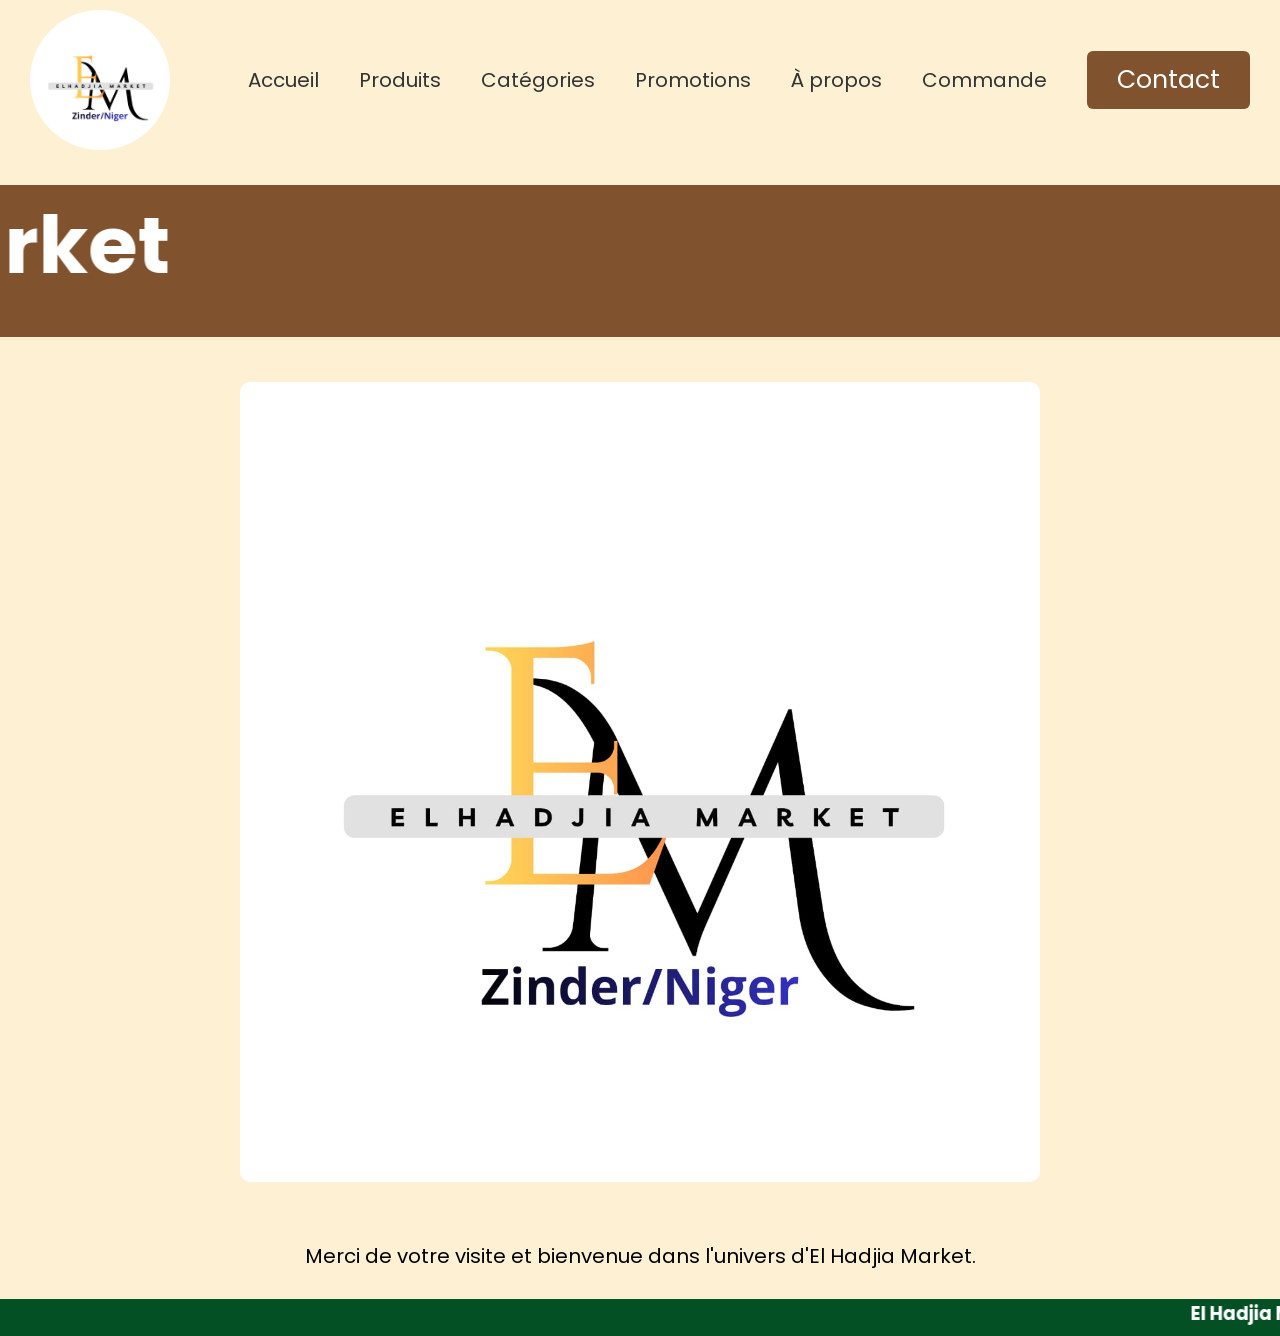
<file: index.html>
<!doctype html>
<html lang="fr">
  <head>
    <meta charset="UTF-8" />
    <meta name="viewport" content="width=device-width, initial-scale=1.0" />
    <title>El Hadjia Market</title>
    <link rel="icon" href="Logo.jpg.jpg" type="image/png" />
    <link rel="stylesheet" href="style.css" />
  </head>
  <body>
    <header>
      <img src="./Logo.jpg" class="logo" alt="El Hadjia Market" />
      <nav class="menu">
        <ul>
          <li><a href="index.html">Accueil</a></li>
          <li><a href="produits.html">Produits</a></li>
          <li><a href="categories.html">Catégories</a></li>
          <li><a href="promotions.html">Promotions</a></li>
          <li><a href="apropos.html">À propos</a></li>
          <li><a href="commande.html">Commande</a></li>
          <button class="btn"><a href="contact.html">Contact</a></button>
        </ul>
      </nav>
    </header>
    <main>
      <div class="home">
        <h4>
          <marquee behavior="scroll" direction="right">
            Bienvenue chez El Hadjia Market
          </marquee>
        </h4>

        <img
          src="Logo.jpg"
          alt="El Hadjia Market"
          class="banner"
          style="margin-top: 45px"
        />
        <p>
          <br />
          Merci de votre visite et bienvenue dans l'univers d'El Hadjia Market.
        </p>
      </div>
      <h3
        style="background-color: #025023;color: whit; padding:10px width:100%;display:block; box-sizing:border-box"
      >
        <marquee behavior="scroll" direction="rigth">
          El Hadjia Market : qualité confiance et satisfaction au quotidien.
        </marquee>
      </h3>
    </main>
  </body>
</html>
</file>
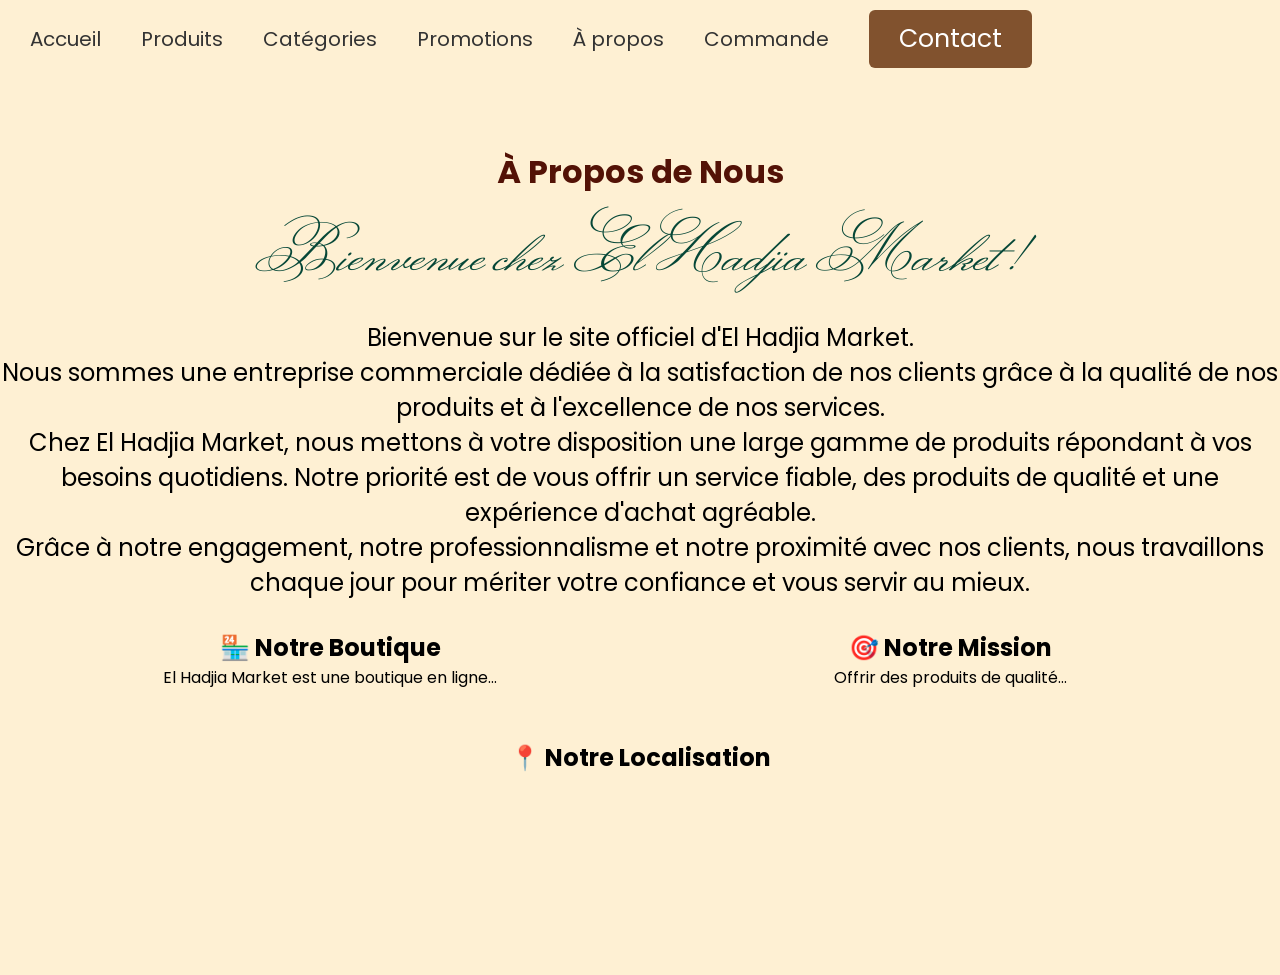
<file: apropos.html>
<!doctype html>
<html lang="fr">
  <head>
    <meta charset="UTF-8" />
    <meta name="viewport" content="width=device-width, initial-scale=1.0" />
    <title>El Hadjia Market</title>
    <link rel="icon" href="Logo.jpg.jpg" type="image/png" />
    <link rel="stylesheet" href="style.css" />
  </head>
  <body>
    <header>
      <nav class="menu">
        <ul>
          <li><a href="index.html">Accueil</a></li>
          <li><a href="produits.html">Produits</a></li>
          <li><a href="categories.html">Catégories</a></li>
          <li><a href="promotions.html">Promotions</a></li>
          <li><a href="apropos.html">À propos</a></li>
          <li><a href="commande.html">Commande</a></li>
          <button class="btn"><a href="contact.html">Contact</a></button>
        </ul>
      </nav>
    </header>
    <main>
      <section class="intro">
        <h1>À Propos de Nous</h1>
        <p>Bienvenue chez El Hadjia Market !</p>
      </section>
      <section align="center" style="font-size: 24px">
        <p>
          Bienvenue sur le site officiel d'El Hadjia Market. <br />
          Nous sommes une entreprise commerciale dédiée à la satisfaction de nos
          clients grâce à la qualité de nos produits et à l'excellence de nos
          services.
        </p>
        <p>
          Chez El Hadjia Market, nous mettons à votre disposition une large
          gamme de produits répondant à vos besoins quotidiens. Notre priorité
          est de vous offrir un service fiable, des produits de qualité et une
          expérience d'achat agréable.
        </p>

        <p>
          Grâce à notre engagement, notre professionnalisme et notre proximité
          avec nos clients, nous travaillons chaque jour pour mériter votre
          confiance et vous servir au mieux.
        </p>
      </section>
      <section class="apropos-contenu">
        <div class="apropos-carte">
          <h2>🏪 Notre Boutique</h2>
          <p>El Hadjia Market est une boutique en ligne...</p>
        </div>

        <div class="apropos-carte">
          <h2>🎯 Notre Mission</h2>
          <p>Offrir des produits de qualité...</p>
        </div>
      </section>

      <!-- CARTE EN DESSOUS CENTRÉE -->
      <div class="carte-localisation">
        <h2>📍 Notre Localisation</h2>
        <iframe
          src="https://www.google.com/maps/embed?pb=!1m18!1m12!1m3!1d127022.87961913986!2d-4.082056!3d5.359952!2m3!1f0!2f0!3f0!3m2!1i1024!2i768!4f13.1!3m3!1m2!1s0xfc1ea5311959121b%3A0x3fe70ddce19221a6!2sAbidjan!5e0!3m2!1sfr!2sci!4v1234567890"
          width="100%"
          height="250"
          style="border: 0; border-radius: 8px"
          allowfullscreen=""
          loading="lazy"
        >
        </iframe>
      </div>
    </main>
  </body>
</html>
</file>
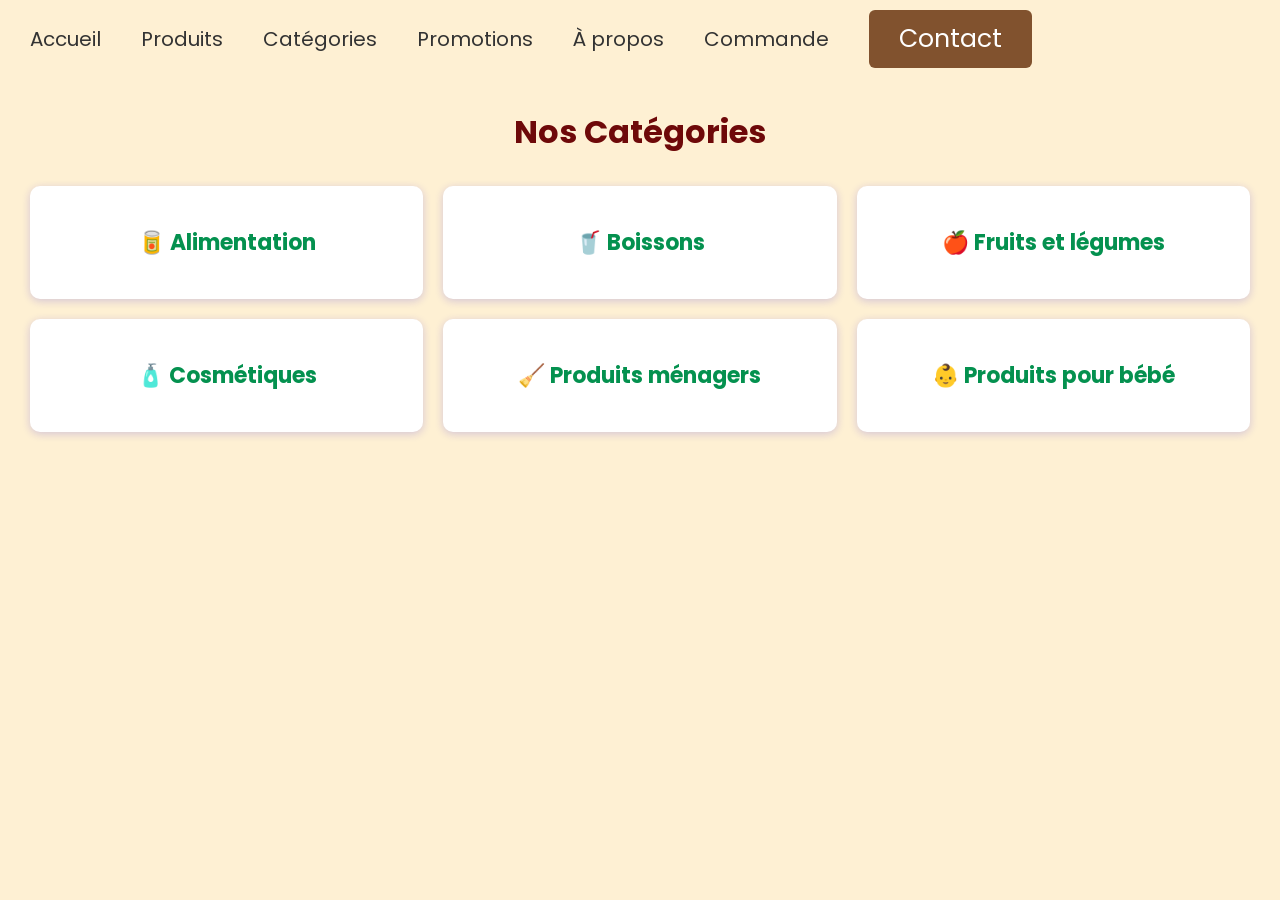
<file: categories.html>
<!doctype html>
<html lang="fr">
  <head>
    <meta charset="UTF-8" />
    <meta name="viewport" content="width=device-width, initial-scale=1.0" />
    <title>El Hadjia Market</title>
    <link rel="icon" href="Logo.jpg.jpg" type="image/png" />
    <link rel="stylesheet" href="style.css" />
  </head>
  <body>
    <header>
      <nav class="menu">
        <ul>
          <li><a href="index.html">Accueil</a></li>
          <li><a href="produits.html">Produits</a></li>
          <li><a href="categories.html">Catégories</a></li>
          <li><a href="promotions.html">Promotions</a></li>
          <li><a href="apropos.html">À propos</a></li>
          <li><a href="commande.html">Commande</a></li>
          <button class="btn"><a href="contact.html">Contact</a></button>
        </ul>
      </nav>
    </header>
    <main>
      <h1>Nos Catégories</h1>

      <div class="categories">
        <div class="categorie">
          <h3>🥫 Alimentation</h3>
        </div>

        <div class="categorie">
          <h3>🥤 Boissons</h3>
        </div>

        <div class="categorie">
          <h3>🍎 Fruits et légumes</h3>
        </div>

        <div class="categorie">
          <h3>🧴 Cosmétiques</h3>
        </div>

        <div class="categorie">
          <h3>🧹 Produits ménagers</h3>
        </div>

        <div class="categorie">
          <h3>👶 Produits pour bébé</h3>
        </div>
      </div>
    </main>
  </body>
</html>
</file>
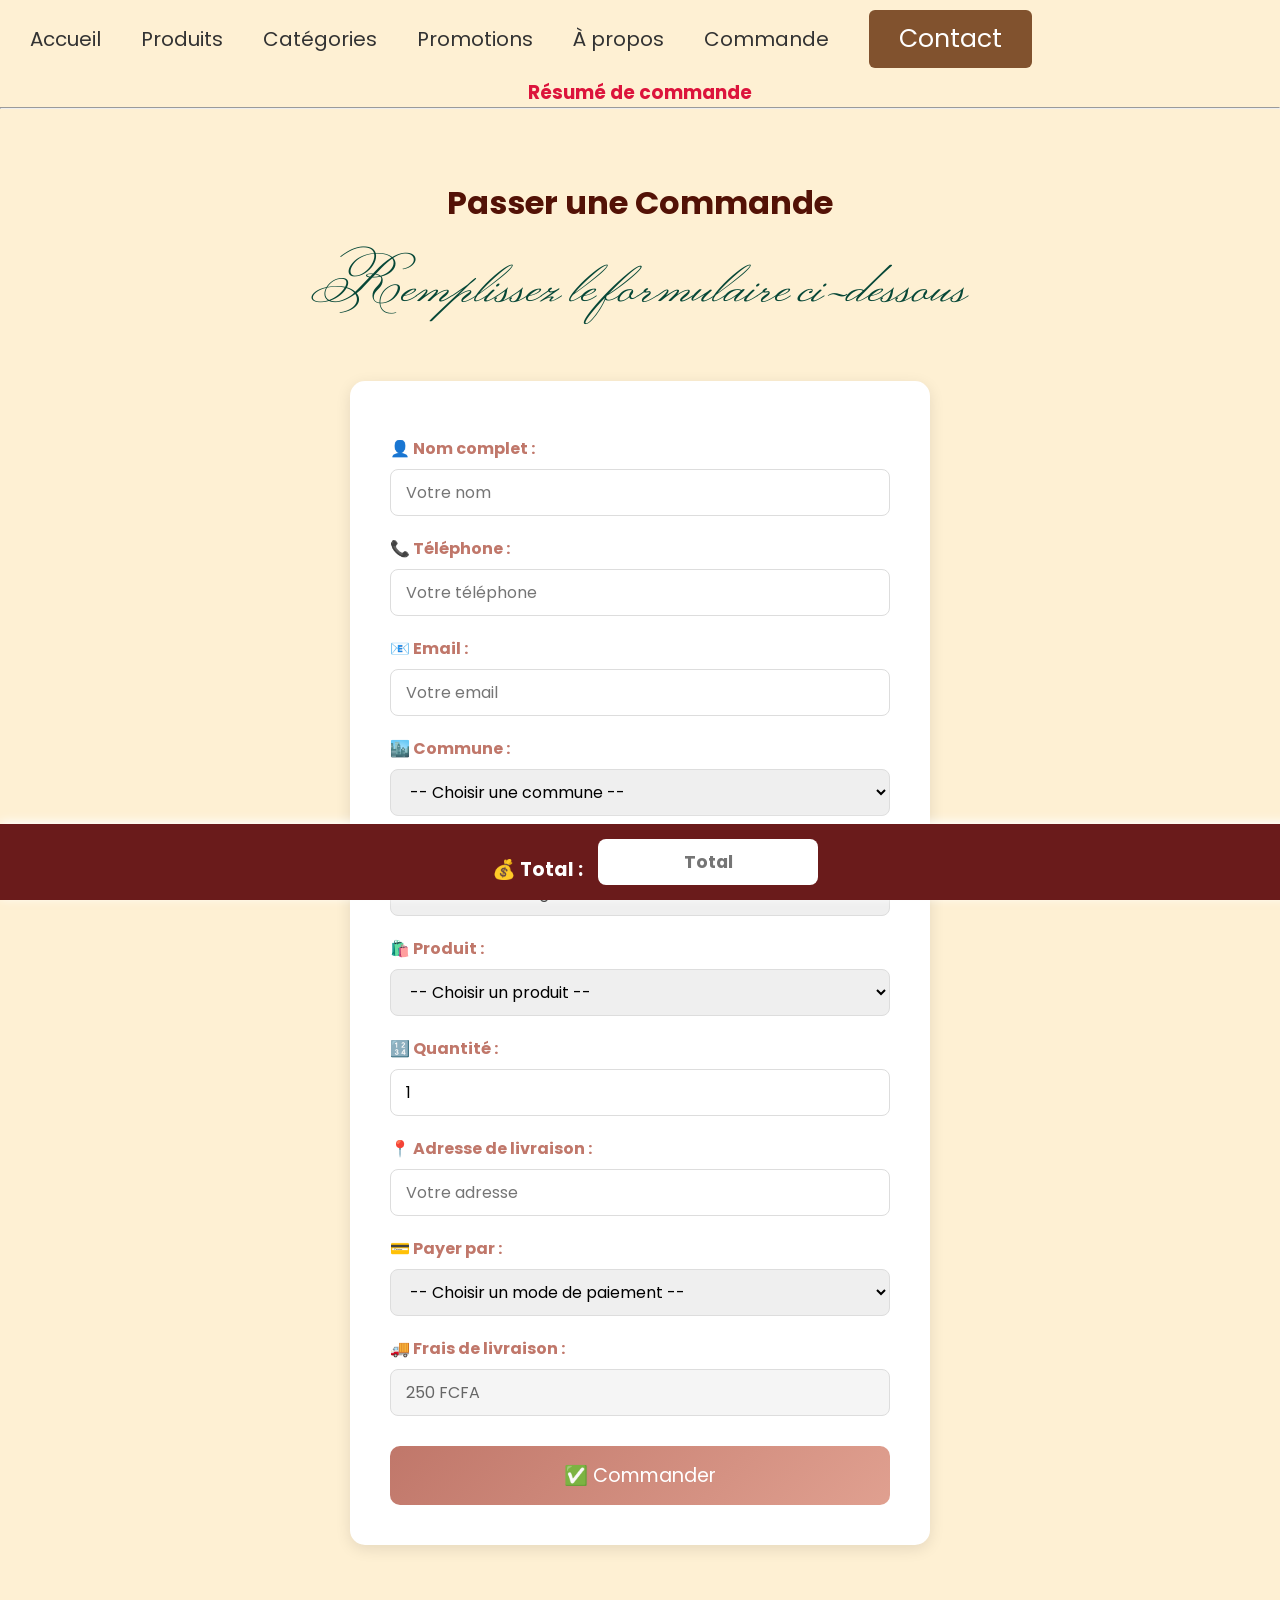
<file: commande.html>
<!doctype html>
<html lang="fr">
  <head>
    <meta charset="UTF-8" />
    <meta name="viewport" content="width=device-width, initial-scale=1.0" />
    <title>El Hadjia Market</title>
    <link rel="icon" href="Logo.jpg.jpg" type="image/png" />
    <link rel="stylesheet" href="style.css" />
  </head>
  <body>
    <header>
      <nav class="menu">
        <ul>
          <li><a href="index.html">Accueil</a></li>
          <li><a href="produits.html">Produits</a></li>
          <li><a href="categories.html">Catégories</a></li>
          <li><a href="promotions.html">Promotions</a></li>
          <li><a href="apropos.html">À propos</a></li>
          <li><a href="commande.html">Commande</a></li>
          <button class="btn"><a href="contact.html">Contact</a></button>
        </ul>
      </nav>
    </header>
    <main>
      <h3 style="color: crimson"><center>Résumé de commande</center></h3>
      <hr />
      <section class="intro">
        <h1>Passer une Commande</h1>
        <p>Remplissez le formulaire ci-dessous</p>
      </section>
      <form action="#" method="POST" class="commande-form">
        <div class="form-groupe">
          <label>👤 Nom complet :</label>
          <input type="text" name="nom" placeholder="Votre nom" required />
        </div>

        <div class="form-groupe">
          <label>📞 Téléphone :</label>
          <input
            type="text"
            name="telephone"
            placeholder="Votre téléphone"
            required
          />
        </div>

        <div class="form-groupe">
          <label>📧 Email :</label>
          <input type="email" name="email" placeholder="Votre email" required />
        </div>

        <div class="form-groupe">
          <label>🏙️ Commune :</label>
          <select name="commune" required>
            <option value="">-- Choisir une commune --</option>
            <option value="Abobo">Abobo</option>
            <option value="Adjamé">Adjamé</option>
            <option value="Attécoubé">Attécoubé</option>
            <option value="Cocody">Cocody</option>
            <option value="Koumassi">Koumassi</option>
            <option value="Marcory">Marcory</option>
            <option value="Plateau">Plateau</option>
            <option value="Port-Bouët">Port-Bouët</option>
            <option value="Treichville">Treichville</option>
            <option value="Yopougon">Yopougon</option>
          </select>
        </div>

        <div class="form-groupe">
          <label>🗺️ Région :</label>
          <select name="region" required>
            <option value="">-- Choisir une région --</option>
            <option value="Abidjan">Abidjan</option>
            <option value="Agnéby-Tiassa">Agnéby-Tiassa</option>
            <option value="Bafing">Bafing</option>
            <option value="Bagoué">Bagoué</option>
            <option value="Béré">Béré</option>
            <option value="Bounkani">Bounkani</option>
            <option value="Cavally">Cavally</option>
            <option value="Folon">Folon</option>
            <option value="Gbêkê">Gbêkê</option>
            <option value="Haut-Sassandra">Haut-Sassandra</option>
            <option value="Marahoué">Marahoué</option>
            <option value="Nawa">Nawa</option>
            <option value="Poro">Poro</option>
            <option value="San-Pédro">San-Pédro</option>
            <option value="Tonkpi">Tonkpi</option>
            <option value="Worodougou">Worodougou</option>
          </select>
        </div>

        <div class="form-groupe">
          <label>🛍️ Produit :</label>
          <select name="produit" required>
            <option value="">-- Choisir un produit --</option>
            <option value="Parfum Aviator - 10 000 FCFA">
              Parfum Aviator - 10 000 FCFA
            </option>
            <option value="Bijoux - 4 500 FCFA">Bijoux - 4 500 FCFA</option>
            <option value="Savon - 2 000 FCFA">Savon - 2 000 FCFA</option>
            <option value="Chaussures - 22 500 FCFA">
              Chaussures - 22 500 FCFA
            </option>
            <option value="Sac à main - 3 000 FCFA">
              Sac à main - 3 000 FCFA
            </option>
            <option value="Parfum 24K - 6 500 FCFA">
              Parfum 24K - 6 500 FCFA
            </option>
          </select>
        </div>

        <div class="form-groupe">
          <label>🔢 Quantité :</label>
          <input type="number" name="quantite" value="1" min="1" required />
        </div>

        <div class="form-groupe">
          <label>📍 Adresse de livraison :</label>
          <input
            type="text"
            name="adresse"
            placeholder="Votre adresse"
            required
          />
        </div>

        <div class="form-groupe">
          <label>💳 Payer par :</label>
          <select name="paiement" required>
            <option value="">-- Choisir un mode de paiement --</option>
            <option value="Wave">Wave</option>
            <option value="Orange Money">Orange Money</option>
            <option value="Momo">Momo</option>
            <option value="Cash">Payer en cash</option>
          </select>
        </div>

        <div class="form-groupe">
          <label>🚚 Frais de livraison :</label>
          <input type="text" name="frais_livraison" value="250 FCFA" readonly />
        </div>

        <input type="submit" value="✅ Commander" class="btn-commander" />
      </form>
    </main>
    <br /><br /><br /><br /><br /><br />
    <hr />
    <footer class="footer-total">
      <label>💰 Total :</label>
      <input type="text" placeholder="Total" readonly />
    </footer>
  </body>
</html>
</file>
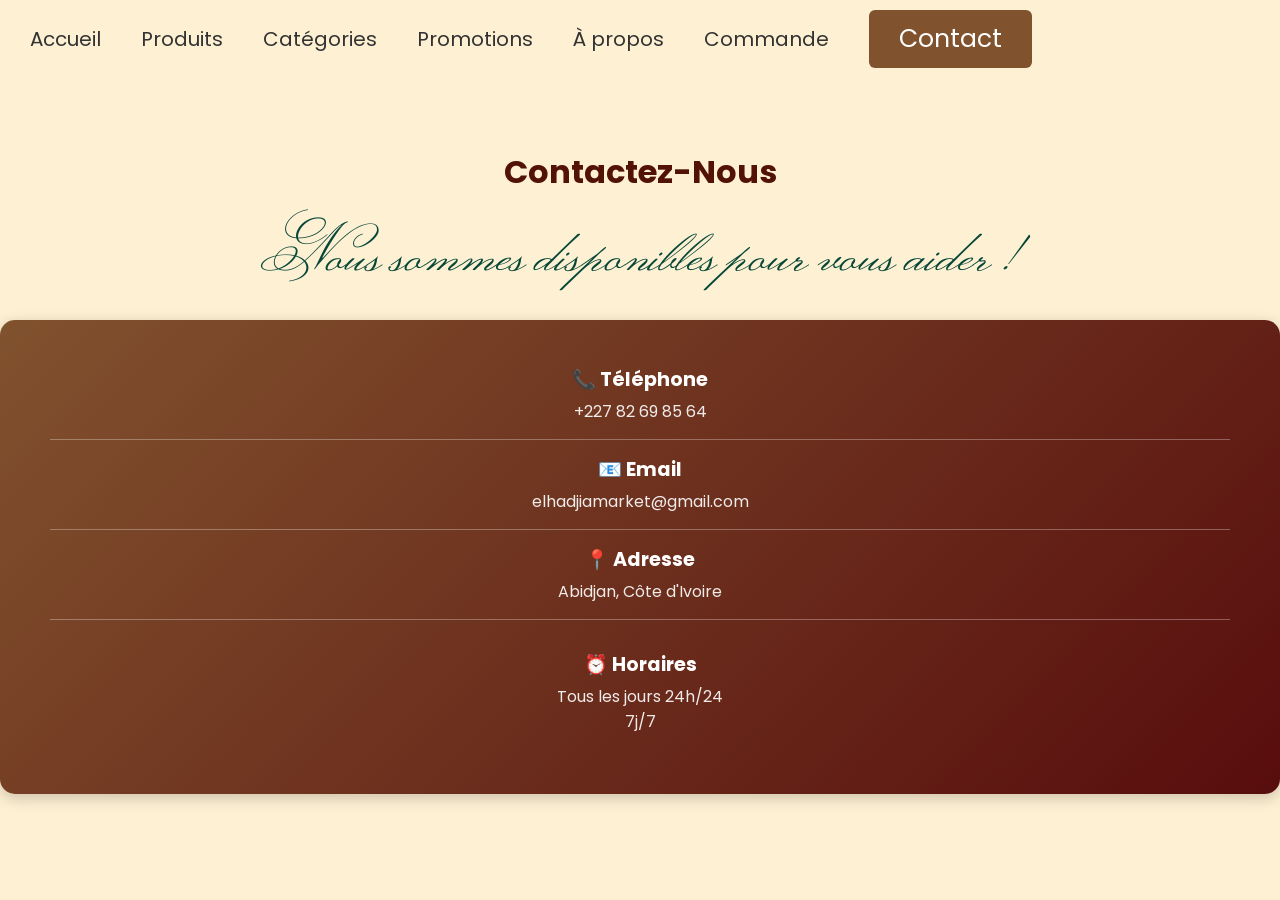
<file: contact.html>
<!doctype html>
<html lang="fr">
  <head>
    <meta charset="UTF-8" />
    <meta name="viewport" content="width=device-width, initial-scale=1.0" />
    <title>El Hadjia Market</title>
    <link rel="icon" href="Logo.jpg.jpg" type="image/png" />
    <link rel="stylesheet" href="style.css" />
  </head>
  <body>
    <header>
      <nav class="menu">
        <ul>
          <li><a href="index.html">Accueil</a></li>
          <li><a href="produits.html">Produits</a></li>
          <li><a href="categories.html">Catégories</a></li>
          <li><a href="promotions.html">Promotions</a></li>
          <li><a href="apropos.html">À propos</a></li>
          <li><a href="commande.html">Commande</a></li>
          <button class="btn"><a href="contact.html">Contact</a></button>
        </ul>
      </nav>
    </header>

    <main>
      <section class="intro">
        <h1>Contactez-Nous</h1>
        <p>Nous sommes disponibles pour vous aider !</p>
      </section>
      <div class="contact-grid">
        <div class="contact-card">
          <div class="contact-ligne">
            <h2>📞 Téléphone</h2>
            <p>+227 82 69 85 64</p>
          </div>

          <div class="contact-ligne">
            <h2>📧 Email</h2>
            <p>elhadjiamarket@gmail.com</p>
          </div>

          <div class="contact-ligne">
            <h2>📍 Adresse</h2>
            <p>Abidjan, Côte d'Ivoire</p>
          </div>

          <div class="contact-ligne">
            <div class="contact-ligne">
              <h2>⏰ Horaires</h2>
              <p>Tous les jours 24h/24</p>
              <p>7j/7</p>
            </div>
          </div>
        </div>
      </div>
    </main>
  </body>
</html>
</file>
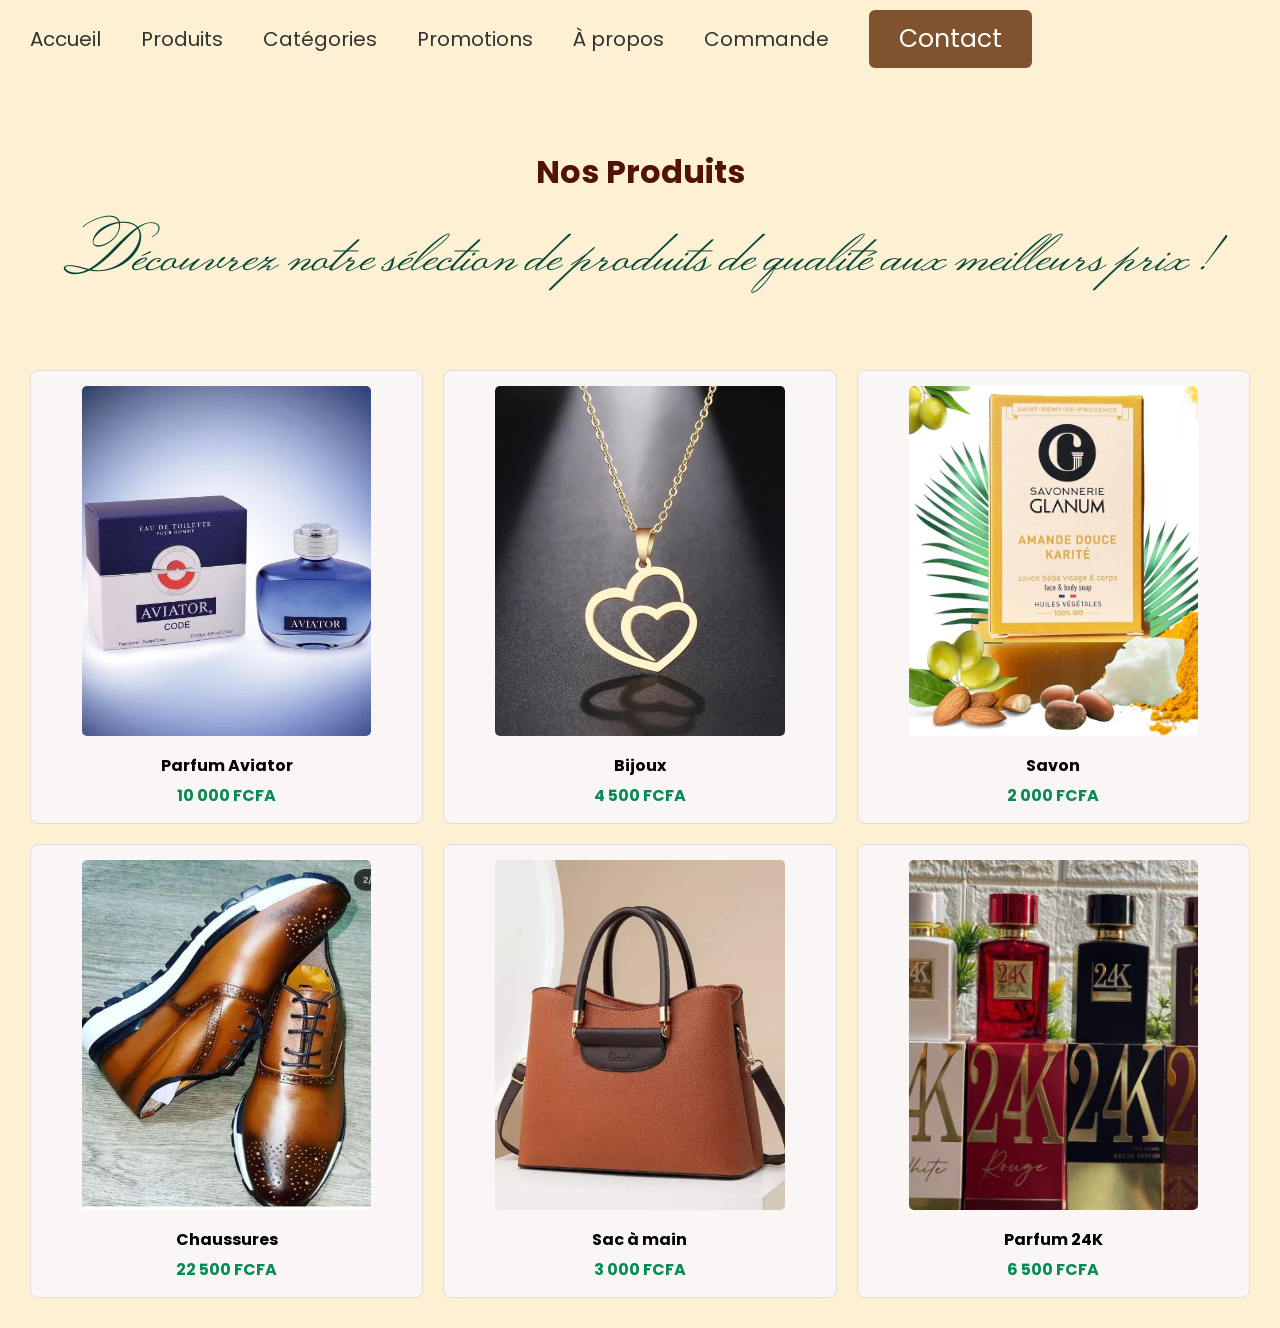
<file: produits.html>
<!doctype html>
<html lang="fr">
  <head>
    <meta charset="UTF-8" />
    <meta name="viewport" content="width=device-width, initial-scale=1.0" />
    <title>El Hadjia Market</title>
    <link rel="icon" href="Logo.jpg.jpg" type="image/png" />
    <link rel="stylesheet" href="style.css" />
  </head>
  <body>
    <header>
      <nav class="menu">
        <ul>
          <li><a href="index.html">Accueil</a></li>
          <li><a href="produits.html">Produits</a></li>
          <li><a href="categories.html">Catégories</a></li>
          <li><a href="promotions.html">Promotions</a></li>
          <li><a href="apropos.html">À propos</a></li>
          <li><a href="commande.html">Commande</a></li>
          <button class="btn"><a href="contact.html">Contact</a></button>
        </ul>
      </nav>
    </header>
    <main>
      <section class="intro">
        <h1>Nos Produits</h1>
        <p>
          Découvrez notre sélection de produits de qualité aux meilleurs prix !
        </p>
      </section>
      <div class="produits">
        <div class="produit">
          <img src="photo 1.jpg" alt="Produit 1" />
          <h3>Parfum Aviator</h3>
          <p class="prix">10 000 FCFA</p>
        </div>

        <div class="produit">
          <img src="photo  2.jpg" alt="Produit 2" />
          <h3>Bijoux</h3>
          <p class="prix">4 500 FCFA</p>
        </div>

        <div class="produit">
          <img src="photo 3.jpg" alt="Produit 3" />
          <h3>Savon</h3>
          <p class="prix">2 000 FCFA</p>
        </div>

        <div class="produit">
          <img src="photo 4.jpg" alt="Produit 4" />
          <h3>Chaussures</h3>
          <p class="prix">22 500 FCFA</p>
        </div>

        <div class="produit">
          <img src="photo 5.jpg" alt="Produit 5" />
          <h3>Sac à main</h3>
          <p class="prix">3 000 FCFA</p>
        </div>

        <div class="produit">
          <img src="photo 6.png" alt="Produit 6" />
          <h3>Parfum 24K</h3>
          <p class="prix">6 500 FCFA</p>
        </div>
      </div>
    </main>
  </body>
</html>
</file>
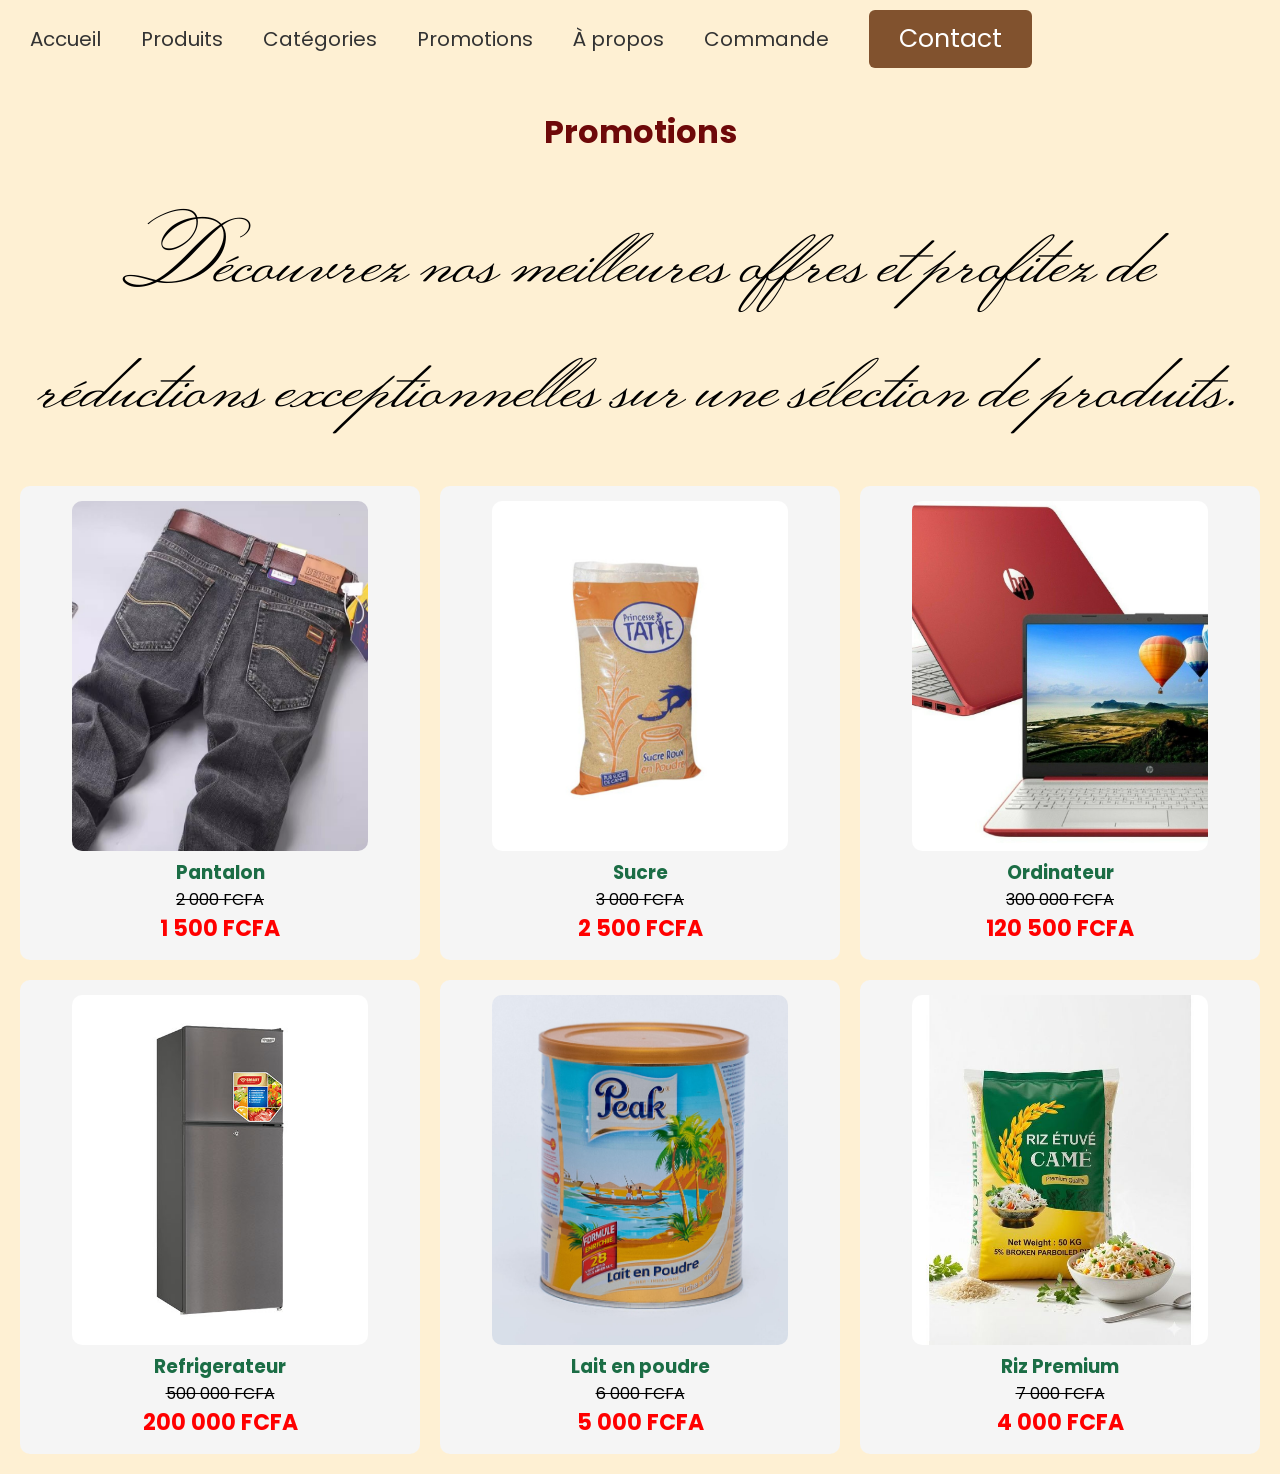
<file: promotions.html>
<!doctype html>
<html lang="fr">
  <head>
    <meta charset="UTF-8" />
    <meta name="viewport" content="width=device-width, initial-scale=1.0" />
    <title>El Hadjia Market</title>
    <link rel="icon" href="Logo.jpg.jpg" type="image/png" />
    <link rel="stylesheet" href="style.css" />
  </head>
  <body>
    <header>
      <nav class="menu">
        <ul>
          <li><a href="index.html">Accueil</a></li>
          <li><a href="produits.html">Produits</a></li>
          <li><a href="categories.html">Catégories</a></li>
          <li><a href="promotions.html">Promotions</a></li>
          <li><a href="apropos.html">À propos</a></li>
          <li><a href="commande.html">Commande</a></li>
          <button class="btn"><a href="contact.html">Contact</a></button>
        </ul>
      </nav>
    </header>

    <main>
      <h1>Promotions</h1>

      <p class="intro">
        Découvrez nos meilleures offres et profitez de réductions
        exceptionnelles sur une sélection de produits.
      </p>
      <div class="promotions">
        <div class="promo">
          <img src="promotion 1.jpg" alt="Promotion 1" />
          <h3>Pantalon</h3>
          <p><del>2 000 FCFA</del></p>
          <p class="prix-promo">1 500 FCFA</p>
        </div>

        <div class="promo">
          <img src="promotion 2.png" alt="Promotion 2" />
          <h3>Sucre</h3>
          <p><del>3 000 FCFA</del></p>
          <p class="prix-promo">2 500 FCFA</p>
        </div>

        <div class="promo">
          <img src="promotion 3.jpg" alt="Promotion 3" />
          <h3>Ordinateur</h3>
          <p><del>300 000 FCFA</del></p>
          <p class="prix-promo">120 500 FCFA</p>
        </div>

        <div class="promo">
          <img src="promotion 4.jpg" alt="Promotion 4" />
          <h3>Refrigerateur</h3>
          <p><del>500 000 FCFA</del></p>
          <p class="prix-promo">200 000 FCFA</p>
        </div>

        <div class="promo">
          <img src="promotion 5.jpg" alt="Promotion 5" />
          <h3>Lait en poudre</h3>
          <p><del>6 000 FCFA</del></p>
          <p class="prix-promo">5 000 FCFA</p>
        </div>

        <div class="promo">
          <img src="promotion 6.jpg" alt="Promotion 6" />
          <h3>Riz Premium</h3>
          <p><del>7 000 FCFA</del></p>
          <p class="prix-promo">4 000 FCFA</p>
        </div>
      </div>
    </main>
  </body>
</html>
</file>
<file: style.css>
@import url("https://fonts.googleapis.com/css2?family=Monsieur+La+Doulaise&family=Poppins:ital,wght@0,100;0,200;0,300;0,400;0,500;0,600;0,700;0,800;0,900;1,100;1,200;1,300;1,400;1,500;1,600;1,700;1,800;1,900&display=swap");
* {
  margin: 0;
  padding: 0;
  font-family: "Poppins", sans-serif;
}

body {
  height: 100vh;
  background: #fef0d3;
}
header {
  display: flex;
  justify-content: space-between;
  align-items: center;
  padding: 10px 30px;
}
a {
  text-decoration: none;
}
.logo {
  width: 140px;
  height: 140px;
  border-radius: 55%;
  object-fit: cover;
}
.menu a {
  color: #333;
  transition: 0, 6s;
}
.menu ul {
  display: flex;
  gap: 40px;
  list-style: none;
  align-items: center;
  font-size: 20px;
}
.menu a:hover {
  color: #81522e;
}

button {
  box-shadow: none;
  outline: none;
  border: none;
}

.btn {
  padding: 10px 30px;
  border-radius: 6px;
  transition: 0, 10s;
  cursor: pointer;
  background-color: #81522e;
}
.btn a {
  color: #fff;
  font-size: 25px;
  text-decoration: none;
}

.btn:hover {
  background-color: #af6d3b;
}
.home {
  display: flex;
  align-items: center;
  text-align: center;
  flex-direction: column;
  margin: 25px 0px;
}
.home h4 {
  font-size: 80px;
  color: #81522e;
  background-color: #81522e;
}
marquee {
  color: #fff;
  background-color: transparent padding 10px;
  font-weight: bold;
}
.home p {
  font-size: 20px;
  line-height: 1.8;
}
.banner {
  width: 100%;
  max-width: 800px;
  height: auto;
  display: block;
  margin: 20px auto;
  border-radius: 10px;
  transition: 0.3s;
  margin-top: 50px;
}
.banner:hover {
  transform: scale(1.1);
  cursor: pointer;
  filter: (1.3);
}
.p {
  font-size: 22px;
  font-weight: bold;
  color: #580d0d;
  margin-top: 20px;
}

.produits {
  display: grid;
  grid-template-columns: repeat(3, 1fr);
  gap: 20px;
  padding: 30px;
  margin-top: 20px;
}

.produit {
  text-align: center;
  border: 1px solid #ddd;
  border-radius: 8px;
  padding: 15px;
  background-color: #faf6f5;
}

.produit img {
  width: 80%;
  height: 350px;
  object-fit: cover;
  border-radius: 5px;
}

.produit h3 {
  margin: 10px 0 5px;
  font-size: 1rem;
}

.prix {
  color: #078b54;
  font-weight: bold;
}
.produit :hover {
  width: 120%;
  cursor: pointer;
  transform: scale(1.05);
}
.intro {
  text-align: center;
  padding: 40px 20px 20px;
}

.intro h1 {
  font-size: 2rem;
  color: #531206;
  margin-bottom: 10px;
}

.intro p {
  font-size: 60px;
  color: #064737;
  font-family: "Monsieur La Doulaise", sans-serif;
}
.categories {
  display: grid;
  grid-template-columns: repeat(3, 1fr);
  gap: 20px;
  padding: 20px;
}

h1 {
  text-align: center;
  color: #6e0909;
  margin-top: 30px;
}

.categories {
  display: grid;
  grid-template-columns: repeat(3, 1fr);
  gap: 20px;
  padding: 30px;
}

.categorie {
  background-color: white;
  color: rgb(4, 145, 79);
  text-align: center;
  padding: 40px 20px;
  border-radius: 10px;
  box-shadow: 0 2px 8px rgba(45, 25, 226, 0.2);
  transition: 0.3s;
}

.categorie:hover {
  transform: scale(1.05);
  background-color: #7fb1a2;
  cursor: pointer;
}

.categorie h3 {
  margin: 0;
  font-size: 22px;
}
h1 {
  text-align: center;
}

.intro {
  text-align: center;
  font-size: 80px;
  font-family:
    Monsieur La Doulaise,
    sans-serif;
}

.promotions {
  display: grid;
  grid-template-columns: repeat(3, 1fr);
  gap: 20px;
  padding: 20px;
}

.promo {
  text-align: center;
  background: #f5f5f5;
  padding: 15px;
  border-radius: 10px;
  transition: 0.3s;
}

.promo:hover {
  transform: scale(1.05);
  width: 100%;
  cursor: pointer;
}

.promo img {
  width: 80%;
  height: 350px;
  object-fit: cover;
  border-radius: 10px;
}

.prix-promo {
  color: red;
  font-size: 22px;
  font-weight: bold;
}
.promo h3 {
  color: #045f33e7;
}
.apropos-contenu {
  display: grid;
  grid-template-columns: repeat(2, 1fr);
  gap: 20px;
  padding: 30px;
}

.apropos-carte {
  text-align: center;
}

iframe {
  display: block;
  margin: 0 auto;
  width: 80%;
  height: 200px;
  border-radius: 8px;
  border: 0;
}
.carte-localisation {
  width: 60%;
  margin: 20px auto;
  text-align: center;
}
.contact-ligne {
  border-bottom: 1px solid rgba(255, 255, 255, 0.3);
  padding: 15px 0;
  text-align: center;
}

.contact-ligne:last-child {
  border-bottom: none;
}

.contact-card {
  background: linear-gradient(135deg, #81522e, #580d0d);
  border-radius: 15px;
  padding: 30px 50px;
  color: white;
  box-shadow: 0 4px 15px rgba(0, 0, 0, 0.2);
  width: 100%;
}

.contact-card h2 {
  color: white;
  font-size: 1.2rem;
  margin-bottom: 5px;
}

.contact-card p {
  font-size: 1rem;
  opacity: 0.9;
  margin: 0;
}
.contact-grid {
  display: flex;
  justify-content: center;
}
.commande-form {
  background-color: white;
  border-radius: 15px;
  padding: 40px;
  width: 500px;
  margin: 30px auto;
  box-shadow: 0 4px 15px rgba(0, 0, 0, 0.1);
}

.form-groupe {
  margin-bottom: 20px;
}

.form-groupe label {
  display: block;
  font-weight: bold;
  color: #c0776a;
  margin-bottom: 8px;
  font-size: 1rem;
}

.form-groupe input,
.form-groupe select {
  width: 100%;
  padding: 10px 15px;
  border: 1px solid #ddd;
  border-radius: 8px;
  font-size: 1rem;
  outline: none;
  box-sizing: border-box;
}

.form-groupe input:focus,
.form-groupe select:focus {
  border-color: #c0776a;
}

.form-groupe input[readonly] {
  background-color: #f5f5f5;
  color: #666;
  cursor: not-allowed;
}

input[type="submit"].btn-commander {
  width: 100%;
  padding: 15px;
  background: linear-gradient(135deg, #c0776a, #e0a090);
  color: white;
  border: none;
  border-radius: 10px;
  font-size: 1.2rem;
  cursor: pointer;
  margin-top: 10px;
}

input[type="submit"].btn-commander:hover {
  opacity: 0.9;
}
.footer-total {
  background-color: #6a1b1b;
  color: white;
  text-align: center;
  padding: 15px;
  position: fixed;
  bottom: 0;
  width: 100%;
  display: flex;
  justify-content: center;
  align-items: center;
  gap: 15px;
  box-shadow: 0 -2px 10px;
  rba(0,0,0,0.2)
}

.footer-total label {
  color: white;
  font-weight: bold;
  font-size: 1.2rem;
}

.footer-total input {
  padding: 10px;
  border-radius: 8px;
  border: none;
  font-size: 1.1rem;
  text-align: center;
  width: 200px;
  font-weight: bold;
}
label {
  display: block;
  margin-top: 15px;
}
</file>
